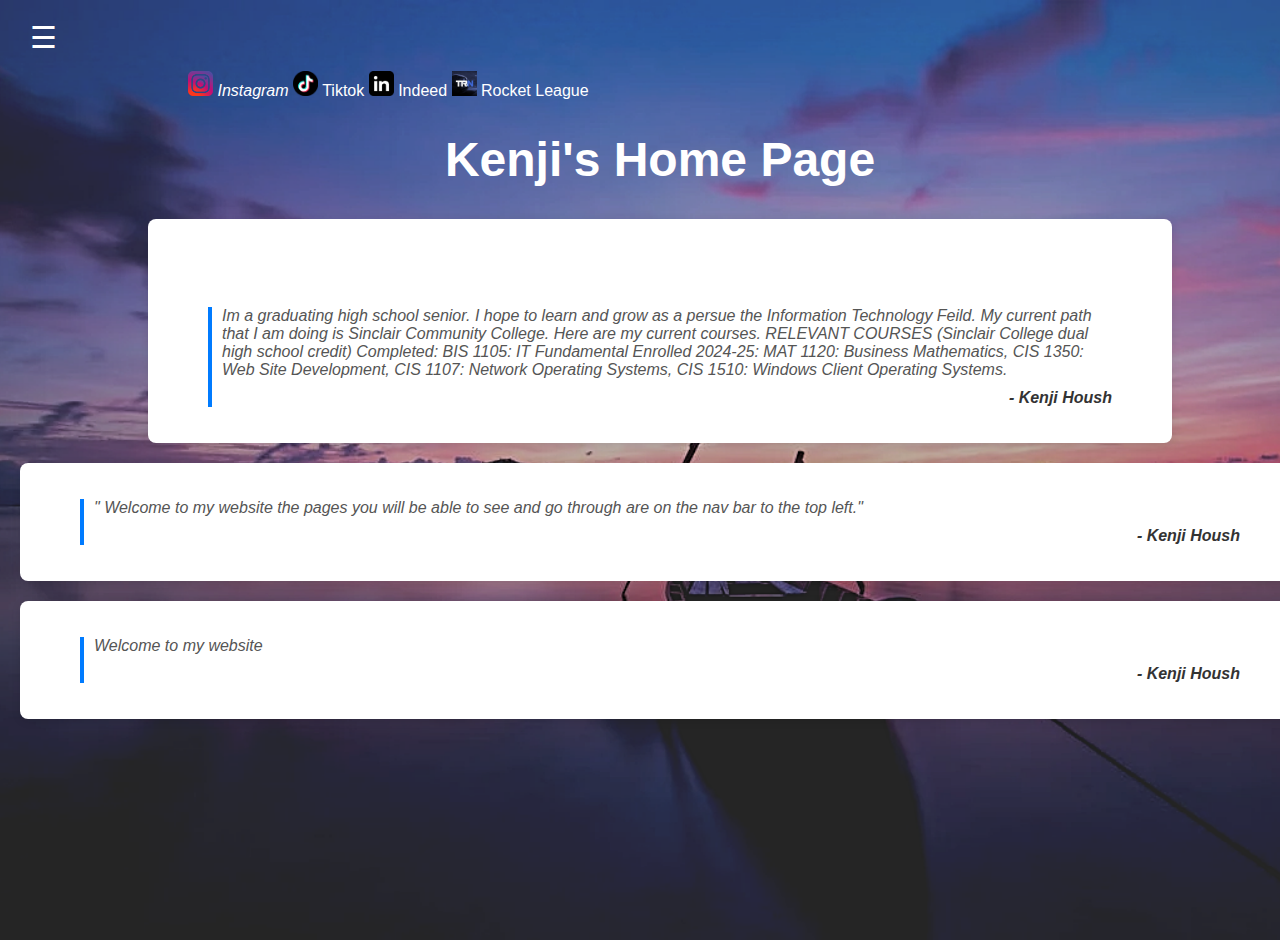
<file: index.html>
<!DOCTYPE html>
<html lang="en">

    <!--
Home Page
Author: Kenji Housh
Date: 10/16/2024
Filename: index.html/Home Page
-->

    <head>
        <meta charset="utf-8" />
        <link rel="stylesheet" href="css/generic.css">
        <link rel="stylesheet" href="css/navbar.css">
        <link rel="stylesheet" href="css/part two vids.css">
        <link rel="stylesheet" href="css/print.css" media="print">

    </head>

    <body>
        <input type="checkbox" id="menu-toggle" class="menu-toggle">
        <label for="menu-toggle" class="hamburger">&#9776;</label>
        <nav class="navbar">
            <a href="#" class="closebtn"
                onclick="document.getElementById('menu-toggle').checked = false;">&#9776;</a>
            <a href="index.html">Home</a>
            <a href="about.html">About Me</a>

            <a href="Music.html"> Music</a>
            <a href="Rocket_League.html">RL Vids</a>

        </nav>

        <div class="content">
            <div>
                <ul>
                    <li> <a id="insta"
                            href="https://www.instagram.com/kenji.housh/profilecard/?igsh=MWtxNTFhdGprYnB4Nw=="><img
                                id="insta" src="images/OIP.png"> Instagram

                            <a
                                href="https://www.tiktok.com/@mercxyxx"><img
                                    id="tiktok"
                                    src="images/tiktok-icon-free-png.png">
                                Tiktok

                                <a id="indeed"
                                    href="https://profile.indeed.com/?hl=en_US&co=US&from=gnav-jobseeker-profile--profile-one-frontend"><img
                                        id="indeed"
                                        src="images/linkedin-logo-linkedin-icon-transparent-free-png.png">
                                    Indeed

                                    <a id="Rl"
                                        href="https://rocketleague.tracker.network/rocket-league/profile/epic/KenG%20GotNo%20Mechs/overview"><img
                                            id="Rl"
                                            src="images/trn.jpg">
                                        Rocket League
                                    </a> </li>
                            </ul>
                        </div>
                        <h1>
                            Kenji's Home Page
                        </h1>

                        <aside class="comment-section">
                            <h2>Rocket League Comment</h2>
                            <blockquote class="comment">
                                Im a graduating high school senior. I hope
                                to
                                learn and
                                grow as a persue the Information Technology
                                Feild.
                                My
                                current
                                path that I am doing is Sinclair Community
                                College.
                                Here
                                are my
                                current courses.
                                RELEVANT COURSES (Sinclair College dual high
                                school
                                credit)
                                Completed: BIS 1105: IT Fundamental
                                Enrolled 2024-25: MAT 1120: Business
                                Mathematics,
                                CIS
                                1350: Web
                                Site Development,
                                CIS 1107: Network Operating Systems, CIS
                                1510:
                                Windows
                                Client
                                Operating Systems.
                                <cite>- Kenji Housh </cite>
                            </blockquote>
                        </aside>
                    </div>

                    <aside class="comment-section">

                        <blockquote class="comment">
                            " Welcome to my website the pages you will be
                            able to
                            see
                            and go through are on the nav bar to the top
                            left."
                            <cite>- Kenji Housh </cite>
                        </blockquote>
                    </aside>

                    <aside class="comment-section">

                        <blockquote class="comment">
                            Welcome to my website
                            <cite>- Kenji Housh </cite>
                        </blockquote>
                    </body>

                </html>
</file>
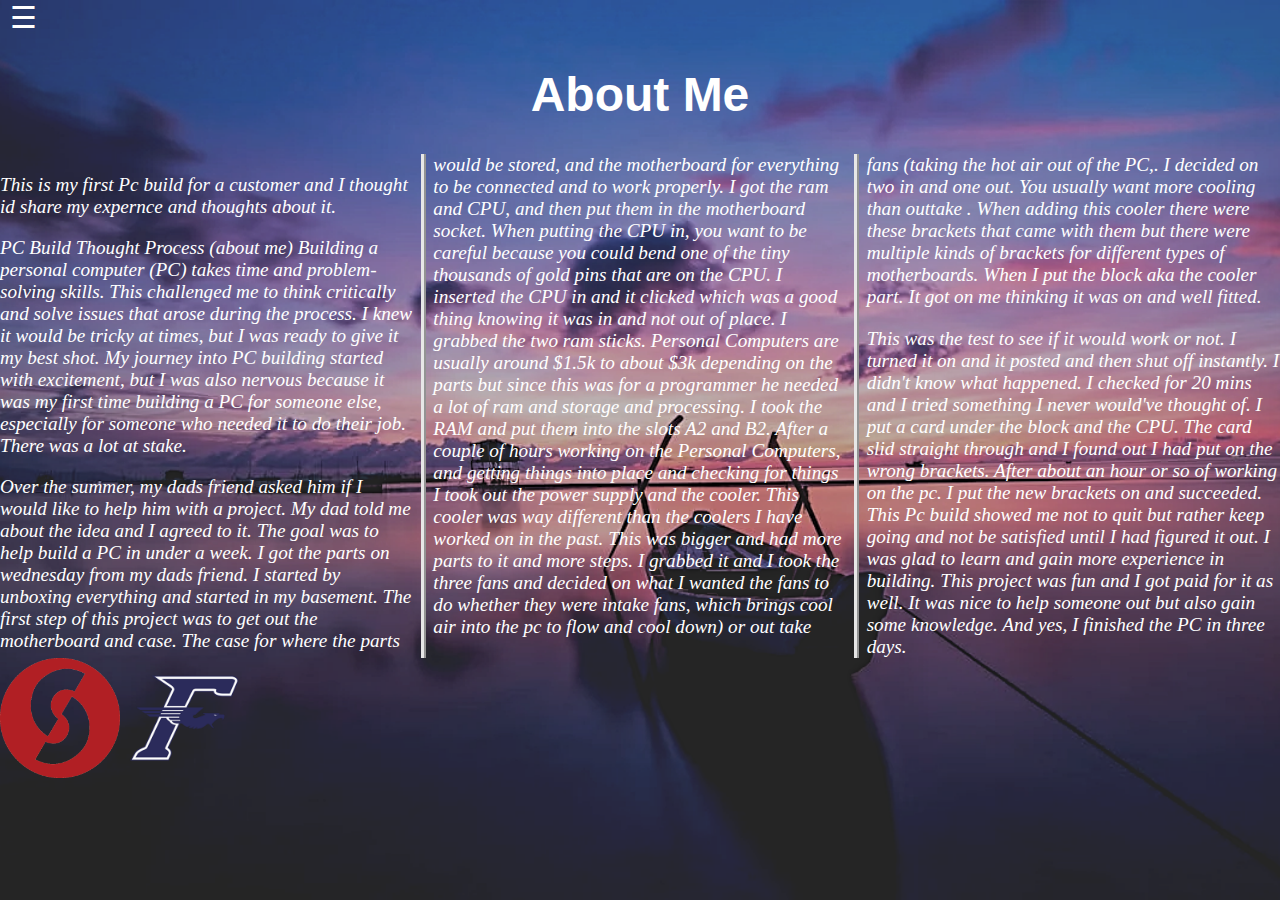
<file: about.html>
<!DOCTYPE html>
<html lang="en">

    <!--
Home Page
Author: Kenji Housh
Date: 10/16/2024
Filename: index.html/Home Page

-->

    <head>
        <meta charset="utf-8" />
        <link rel="stylesheet" href="css/generic.css">
        <link rel="stylesheet" href="css/navbar.css">
        <link rel="stylesheet" href="css/about.css">
        <link rel="stylesheet" href="css/print.css" media="print">

    </head>
    <link media="print">
    <body>
        <input type="checkbox" id="menu-toggle" class="menu-toggle">
        <label for="menu-toggle" class="hamburger">&#9776;</label>
        <nav class="navbar">
            <a href="#" class="closebtn"
                onclick="document.getElementById('menu-toggle').checked = false;">&#9776;</a>
            <a href="index.html">Home</a>
            <a href="about.html">About Me</a>

            <a href="Music.html"> Music</a>
            <a href="Rocket_League.html">RL Vids</a>

        </nav>

        <section class="content">
            <h1>About Me</h1>
            <article>

                <p> This is my first Pc build for a customer and I thought id
                    share
                    my expernce and thoughts about it.</p>

                <p>PC Build Thought Process (about me)

                    Building a personal computer (PC) takes time and
                    problem-solving
                    skills. This challenged me to think critically and
                    solve
                    issues
                    that arose during the process. I knew it would be
                    tricky at
                    times, but I was ready to give it my best shot. My
                    journey
                    into
                    PC building started with excitement, but I was also
                    nervous
                    because it was my first time building a PC for
                    someone else,
                    especially for someone who needed it to do their
                    job. There
                    was
                    a lot at stake.</p>

                <p>Over the summer, my dads friend asked him if I would
                    like to
                    help him with a project. My dad told me about the
                    idea and I
                    agreed to it. The goal was to help build a PC in
                    under a
                    week. I
                    got the parts on wednesday from my dads friend. I
                    started by
                    unboxing everything and started in my basement. The
                    first
                    step
                    of this project was to get out the motherboard and
                    case. The
                    case for where the parts would be stored, and the
                    motherboard
                    for everything to be connected and to work properly.
                    I got
                    the
                    ram and CPU, and then put them in the motherboard
                    socket.
                    When
                    putting the CPU in, you want to be careful because
                    you could
                    bend one of the tiny thousands of gold pins that are
                    on the
                    CPU.
                    I inserted the CPU in and it clicked which was a
                    good thing
                    knowing it was in and not out of place. I grabbed
                    the two
                    ram
                    sticks. Personal Computers are usually around $1.5k
                    to about
                    $3k
                    depending on the parts but since this was for a
                    programmer
                    he
                    needed a lot of ram and storage and processing. I
                    took the
                    RAM
                    and put them into the slots A2 and B2.
                    After a couple of hours working on the Personal
                    Computers,
                    and
                    getting things into place and checking for things I
                    took out
                    the
                    power supply and the cooler. This cooler was way
                    different
                    than
                    the coolers I have worked on in the past. This was
                    bigger
                    and
                    had more parts to it and more steps. I grabbed it
                    and I took
                    the
                    three fans and decided on what I wanted the fans to
                    do
                    whether
                    they were intake fans, which brings cool air into
                    the pc to
                    flow
                    and cool down) or out take fans (taking the hot air
                    out of
                    the
                    PC,. I decided on two in and one out. You usually
                    want more
                    cooling than outtake . When adding this cooler there
                    were
                    these
                    brackets that came with them but there were multiple
                    kinds
                    of
                    brackets for different types of motherboards. When I
                    put the
                    block aka the cooler part. It got on me thinking it
                    was on
                    and
                    well fitted.</p>
                <p>This was the test to see if it would work or not. I
                    turned it
                    on
                    and it posted and then shut off instantly. I didn't
                    know
                    what
                    happened. I checked for 20 mins and I tried
                    something I
                    never
                    would've thought of. I put a card under the block
                    and the
                    CPU.
                    The card slid straight through and I found out I had
                    put on
                    the
                    wrong brackets. After about an hour or so of working
                    on the
                    pc.
                    I put the new brackets on and succeeded.
                    This Pc build showed me not to quit but rather keep
                    going
                    and
                    not be satisfied until I had figured it out. I was
                    glad to
                    learn
                    and gain more experience in building. This project
                    was fun
                    and I
                    got paid for it as well. It was nice to help someone
                    out but
                    also gain some knowledge. And yes, I finished the PC
                    in
                    three
                    days.</p>
            </article>
        </section>

        <img id="sinclair" src="images/SinclairCommunityCollege.png">

        <img id="fairmont" src="images/fairmont logo.png">

    </body>

</html>
</file>
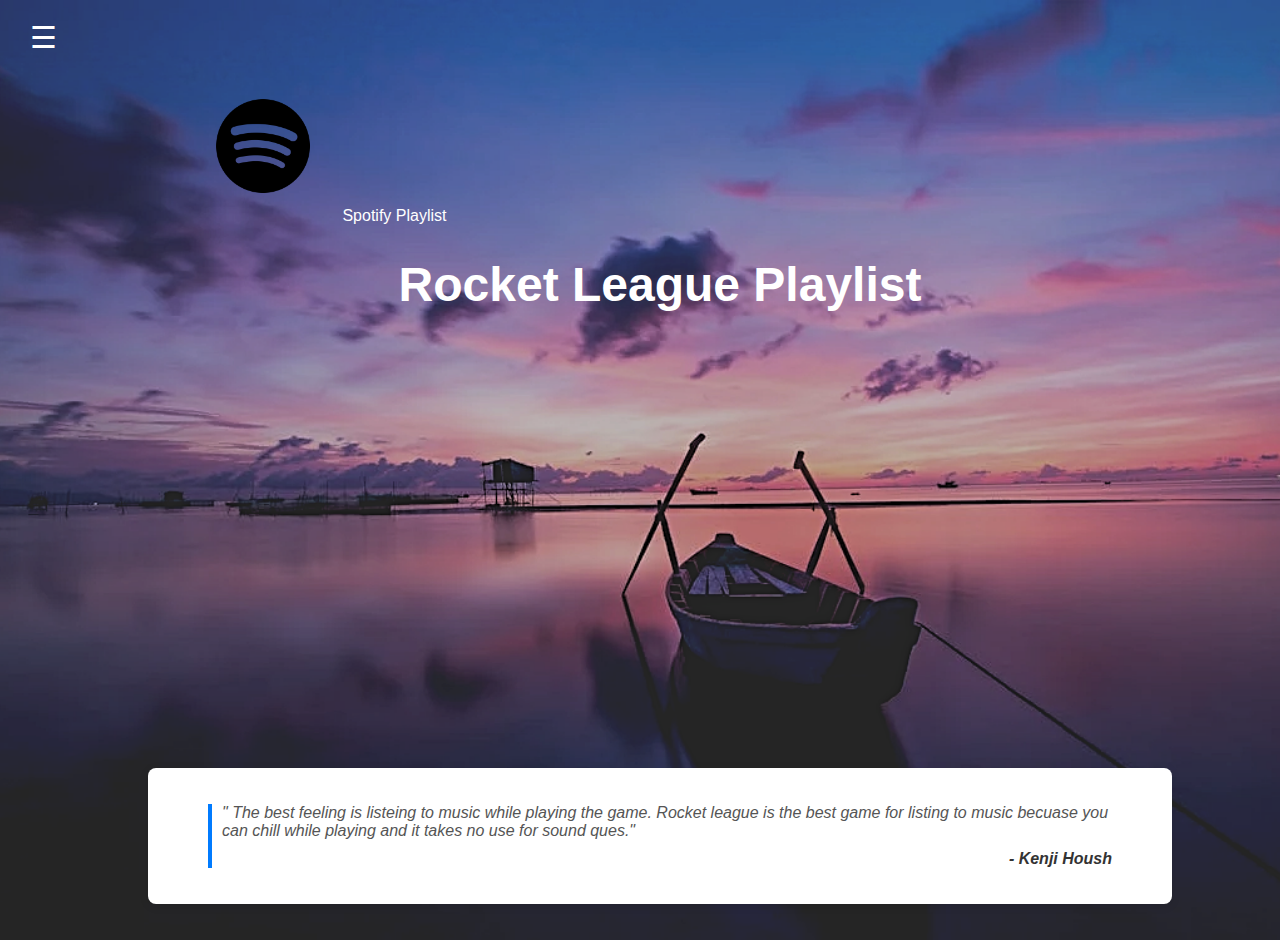
<file: Music.html>
<!DOCTYPE html>
<html lang="en">

    <!--
Author: Kenji Housh
Music Page
Date: 10/16/2024
Filename: Music.html-->
    <head>
        <meta charset="utf-8" />
        <link rel="stylesheet" href="css/generic.css">
        <link rel="stylesheet" href="css/navbar.css">
        <link rel="stylesheet" href="css/part two vids.css">
        <link rel="stylesheet" href="css/print.css" media="print">

    </head>

    <body>
        <input type="checkbox" id="menu-toggle" class="menu-toggle">
        <label for="menu-toggle" class="hamburger">&#9776;</label>
        <nav class="navbar">
            <a href="#" class="closebtn"
                onclick="document.getElementById('menu-toggle').checked = false;">&#9776;</a>
            <a href="index.html">Home</a>
            <a href="about.html">About Me</a>

            <a href="Music.html"> Music</a>
            <a href="Rocket_League.html">RL Vids</a>

        </nav>
        <div class="content">
            <div>
                <ul>
                    <li> <a id="spotify"
                            href="https://open.spotify.com/playlist/7bbXKhJsHjkFfd5B8gbROS?si=e9hVh_8xTj27itUuHr3rWw"><img
                                id="spotify" src="images/Symbol-Spotify.png">
                            Spotify Playlist
                        </a> </li>
                </ul>
            </div>

            <h1>
                Rocket League Playlist
            </h1>
            <div class="embed-container">
                <iframe
                    src="https://open.spotify.com/embed/playlist/7bbXKhJsHjkFfd5B8gbROS?utm_source=generator"
                    allowfullscreen
                    frameborder="0"
                    allow="autoplay; clipboard-write; encrypted-media; fullscreen; picture-in-picture"
                    loading="lazy"> </iframe> </div>

            <aside class="comment-section">

                <blockquote class="comment">
                    " The best feeling is listeing to music while playing the game. Rocket league is the best game for listing to music becuase you can chill while playing and it takes no use for sound ques."
                    <cite>- Kenji Housh </cite>
                </blockquote>
            </aside>

        </body>

    </html>
</file>
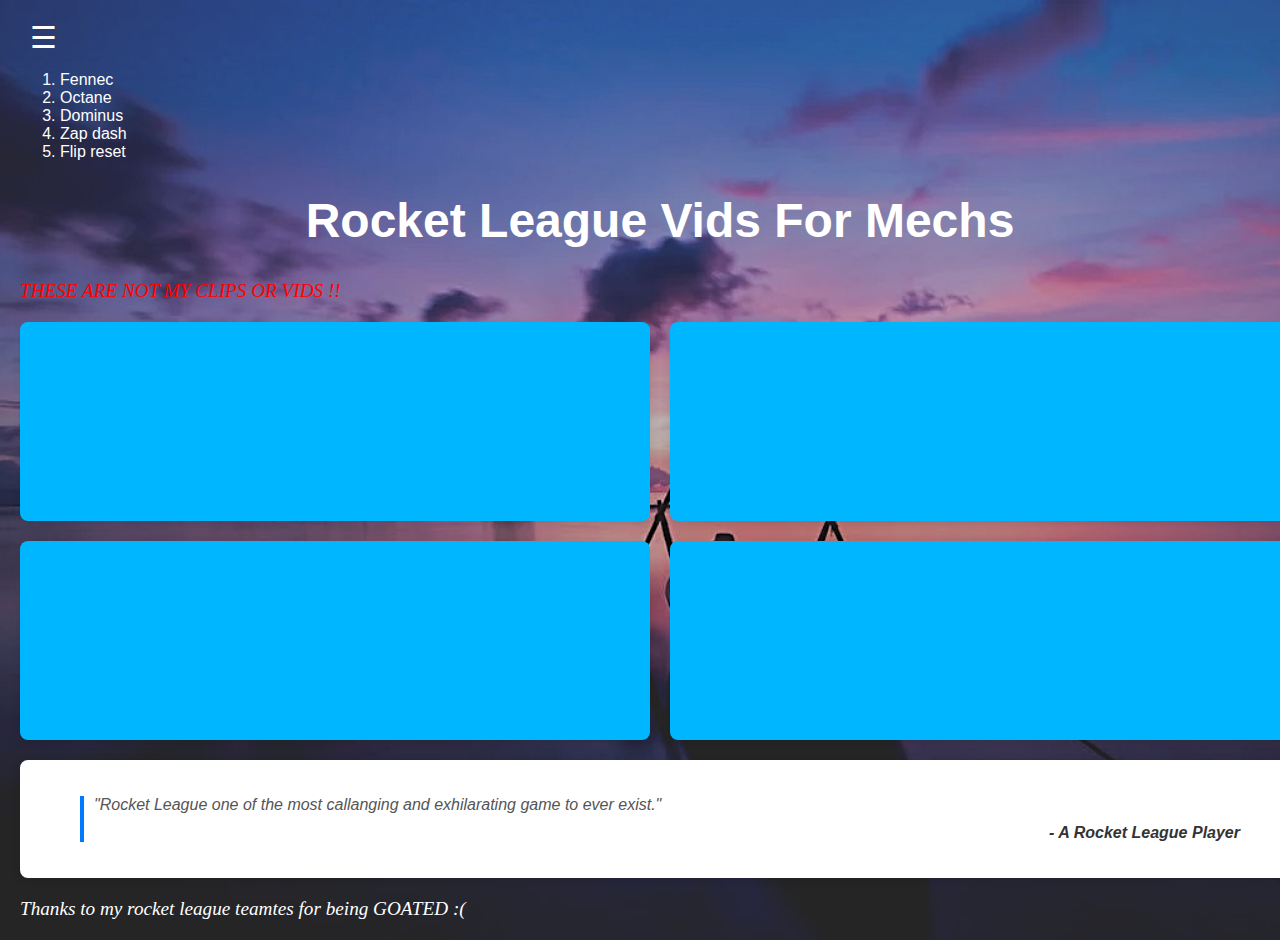
<file: Rocket_League.html>
<!DOCTYPE html>
<html lang="en">

    <head>
        <meta charset="utf-8" />
        <link rel="stylesheet" href="css/generic.css">
        <link rel="stylesheet" href="css/navbar.css">
        <link rel="stylesheet" href="css/part two vids.css">
        <link rel="stylesheet" href="css/print.css" media="print">

    </head>

    <body>
        <header>
            <input type="checkbox" id="menu-toggle" class="menu-toggle">
            <label for="menu-toggle" class="hamburger">&#9776;</label>
            <nav class="navbar">
                <a href="#" class="closebtn"
                    onclick="document.getElementById('menu-toggle').checked = false;">&#9776;</a>
                <a href="index.html">Home</a>
                <a href="about.html">About Me</a>

                <a href="Music.html"> Music</a>
                <a href="Rocket_League.html">RL Vids</a>

            </nav>
        </header>

        <ol>
            <li>Fennec</li>
            <li>Octane</li>
            <li>Dominus</li>
            <li>Zap dash</li>
            <li>Flip reset</li>
        </ol>

        <h1>
            Rocket League Vids For Mechs
        </h1>

        <p id="red"> THESE ARE NOT MY CLIPS OR VIDS !!</p>
        <div class="video-grid">
            <div class="video-box">
                <iframe
                    src="https://www.youtube.com/embed/N0MQgp9dBkw?si=ePNf776zTvOQy4f5"
                    frameborder="0" allowfullscreen></iframe>

            </div>
            <div class="video-box">
                <iframe
                    src="https://www.youtube.com/embed/vv0N1o4Xatg?si=tm1ZwH5KLSI_0p_I"
                    frameborder="0" allowfullscreen></iframe>

            </div>
            <div class="video-box">
                <iframe
                    src="https://www.youtube.com/embed/hTjovrYZVKc?si=BAozvRmng6C5Sbjn"
                    frameborder="0" allowfullscreen></iframe>

            </div>
            <div class="video-box">
                <iframe
                    src="https://www.youtube.com/embed/qxU2ZXf5eg8?si=R0W0pGPOnOzdfqAj"
                    frameborder="0" allowfullscreen></iframe>

            </div>
        </div>
        <aside class="comment-section">

            <blockquote class="comment">
                "Rocket League one of the most callanging and exhilarating game to ever exist."
                <cite>- A Rocket League Player</cite>
            </blockquote>
        </aside>
        <footer>
            <p>Thanks to my rocket league teamtes for being GOATED :(</p>
        </footer>
    </body>
</html>
</file>
<file: css/generic.css>
@charset "utf-8";
@import url("generic.css");

@media (max-width: 600px) {
    body {
        background-color: lightgray;
        color: darkblue;
    }

    .container {
        padding: 10px;
    }

    h1 {
        font-size: 1.5em;
    }

    p {
        font-size: 0.9em;
    }
}

/* Media query for devices with a width of 400px or less */
@media (max-width: 400px) {
    h1 {
        font-size: 1.2em;
    }

    p {
        font-size: 0.8em;
    }
}


/* styles */

h1 {
    text-align: center;
    font-size: 48px;
    font-family: Verdana, Geneva, Tahoma, sans-serif;
    font-style: bold;

}


div.content {
    width: 80%;
    margin: 0 auto 0 auto;

}

p {
    font-size: 28px;
    font-family: 'Times New Roman', Times, serif;
    font-style: italic;
    font-size: 120%;
}

html {
    background: url(../images/sunrise-phu-quoc-island-ocean-fotor-2024101713131.png);
    background-repeat: no-repeat;
    background-position: center;
    background-size: cover;
}

body {

    width: 100vw;
    height: 100vh;
    color: white;
    opacity: 1;

}



a#insta {

    font-style: italic;
}

a {
    color: white;
    text-decoration: none;
}

ul li {
    list-style: none;
}

img#Rl {
    height: 25px;
    width: 25px
}

img#indeed,
img#tiktok,
img#insta {
    width: 25px;
    height: 25px;
}

a:visited {
    color: white;
    text-decoration: none;
}

.embed-container {
    display: inline-block;
    /* Allow margin auto to work */
    width: 80%;
    /* Set desired width */
    max-width: 800px;
    /* Optional: limit max width */
    height: 400px;
    /* Set desired height */
    size: 1000px;
}

iframe {
    width: 100%;
    /* Full width of the container */
    height: 100%;
    /* Full height of the container */
    border: none;
    /* Remove default border */
}


img#spotify {
    width: 150px;
    height: 150px;
}
</file>
<file: css/navbar.css>
@import url("generic.css");




body {
    font-family: Arial, sans-serif;
    margin: 0;
}

.menu-toggle {
    display: none;
    /* Hide the checkbox */
}

.hamburger {
    font-size: 30px;
    cursor: pointer;
    padding: 10px;
}

.navbar {
    height: 100%;
    width: 250px;
    /* Width of the navbar */
    position: fixed;
    /* Stay in place */
    top: 0;
    /* Stay at the top */
    left: -250px;
    /* Hide the navbar off-screen */
    background-color: #333;
    /* Background color */
    overflow-x: hidden;
    /* Disable horizontal scroll */
    transition: 0.5s;
    /* Animation */
    padding-top: 60px;
    /* Space for top links */
}

.navbar a {
    padding: 15px 25px;
    text-decoration: none;
    /* Remove underline */
    font-size: 25px;
    /* Text size */
    color: white;
    /* Text color */
    display: block;
    /* Block display */
    transition: 0.3s;
    /* Animation on hover */
}

.navbar a:hover {
    background-color: #575757;
    /* Background color on hover */
}

.closebtn {
    font-size: 36px;
    /* Size of the close button */
    margin-left: 15px;
    /* Space from left */
}

/* Show navbar when checkbox is checked */
.menu-toggle:checked+.hamburger+.navbar {
    left: 0;
    /* Show the navbar */
}
</file>
<file: css/part two vids.css>
@import url("generic.css");





body {
    font-family: Arial, sans-serif;
    background-color: #f4f4f4;
    margin: 0;
    padding: 20px;
}

.video-grid {
    display: grid;
    grid-template-columns: repeat(2, 1fr);
    gap: 20px;
}

.video-box {
    background-color: #00b7ff;
    border-radius: 8px;
    overflow: hidden;
    box-shadow: 0 2px 10px rgba(0, 0, 0, 0.1);
    text-align: center;
}

.video-box iframe {
    width: 100%;
    height: 195px;
}

.video-box h3 {
    padding: 10px;
    font-size: 1.2em;
    color: #333;
}


p#red {
    color: red;
}

body {
    background: url(../images/sunrise-phu-quoc-island-ocean-fotor-2024101713131.png);
    background-repeat: no-repeat;
    background-position: center;
    background-size: cover;
}


body {
    font-family: Arial, sans-serif;
    background-color: #f4f4f4;
    margin: 0;
    padding: 20px;
}

.comment-section {
    background-color: #fff;
    border-radius: 8px;
    box-shadow: 0 2px 10px rgba(0, 0, 0, 0.1);
    padding: 20px;
    margin: 20px 0;
}

.comment {
    font-style: italic;
    color: #555;
    border-left: 4px solid #007bff;
    padding-left: 10px;
}

.comment cite {
    display: block;
    text-align: right;
    color: #333;
    margin-top: 10px;
    font-weight: bold;
}
</file>
<file: css/print.css>
body {
    background-color: white;
    color: black;
}

img {
    display: none
}


.container {
    padding: 0;
}

h1 {
    font-size: 2em;
    color: black;
}

p {
    font-size: 1em;
}


a {
    display: none;
}


@page {
    margin: 0;
}
</file>
<file: css/about.css>
@import url("generic.css");




p {
    font-size: 28px;
    font-family: 'Times New Roman', Times, serif;
    font-style: italic;
    font-size: 120%;
}

img#fairmont,
img#sinclair {
    width: 120px;
    height: 120px;

}


article {
    column-count: 3;
    min-width: 350px;
    column-gap: 20px;
    column-rule: 5px ridge rgb(231, 231, 231);
}

article h1 {
    column-span: all;
    text-align: center;
    font-size: 3.5em;
    letter-spacing: 0.15em;
}

article p {
    widows: 4;
    orphans: 4;
}
</file>
